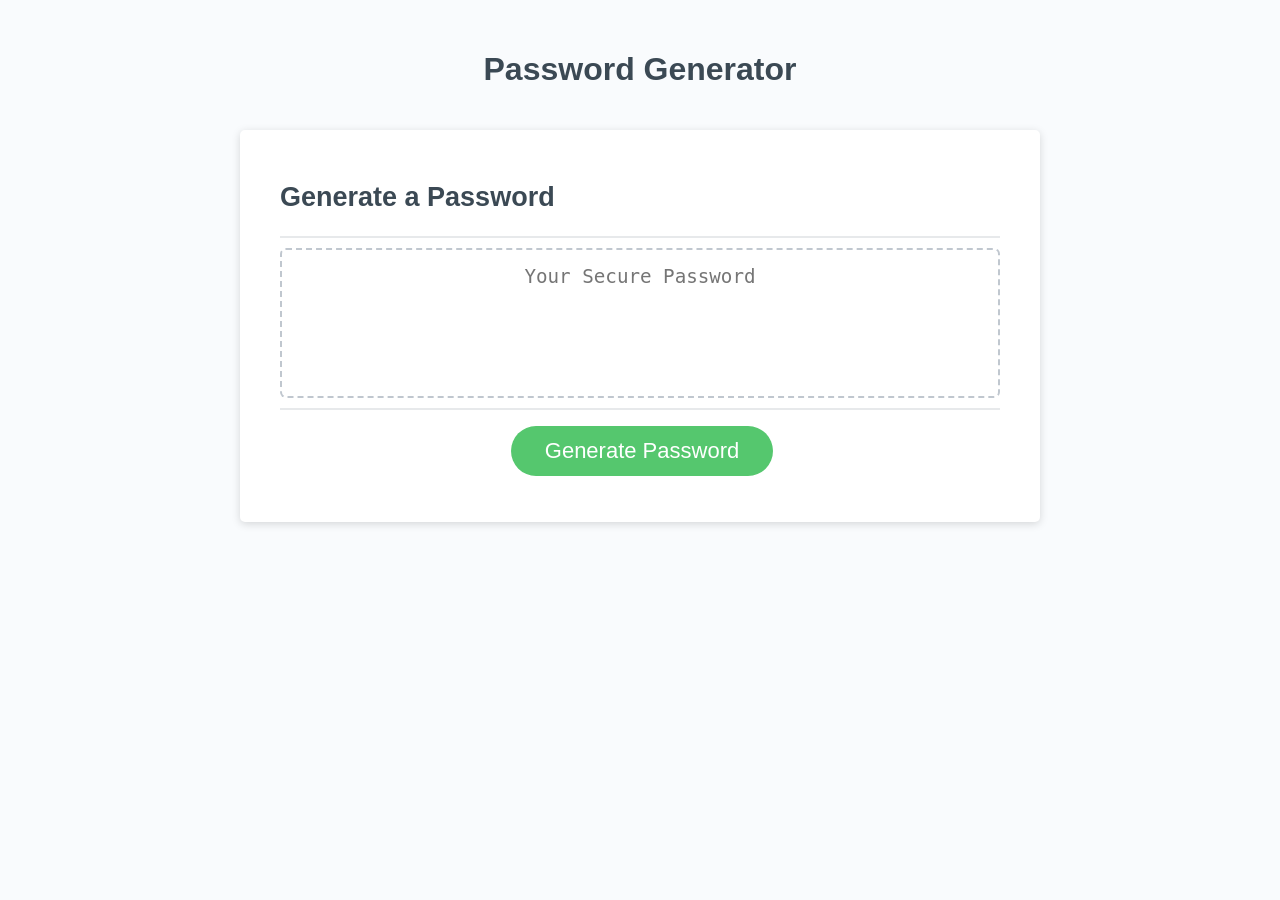
<file: index.html>
<!DOCTYPE html>
<html lang="en">
  <head>
    <meta charset="UTF-8" />
    <meta name="viewport" content="width=device-width, initial-scale=1.0" />
    <meta http-equiv="X-UA-Compatible" content="ie=edge" />
    <title>Password Generator</title>
    <link rel="stylesheet" href="assets/style.css"/>
  </head>

  <body>
    <div class="wrapper">
      <header>
        <h1>Password Generator</h1>
      </header>
      <div class="card">
        <div class="card-header">
          <h2>Generate a Password</h2>
        </div>
        <div class="card-body">
          <textarea
            readonly
            id="password"
            placeholder="Your Secure Password"
            aria-label="Generated Password"
          ></textarea>
        </div>
        <div class="card-footer">
          <button id="generate" class="btn">Generate Password</button>
        </div>
      </div>
    </div>
    <script src="assets/script.js"></script>
  </body>
</html>
</file>
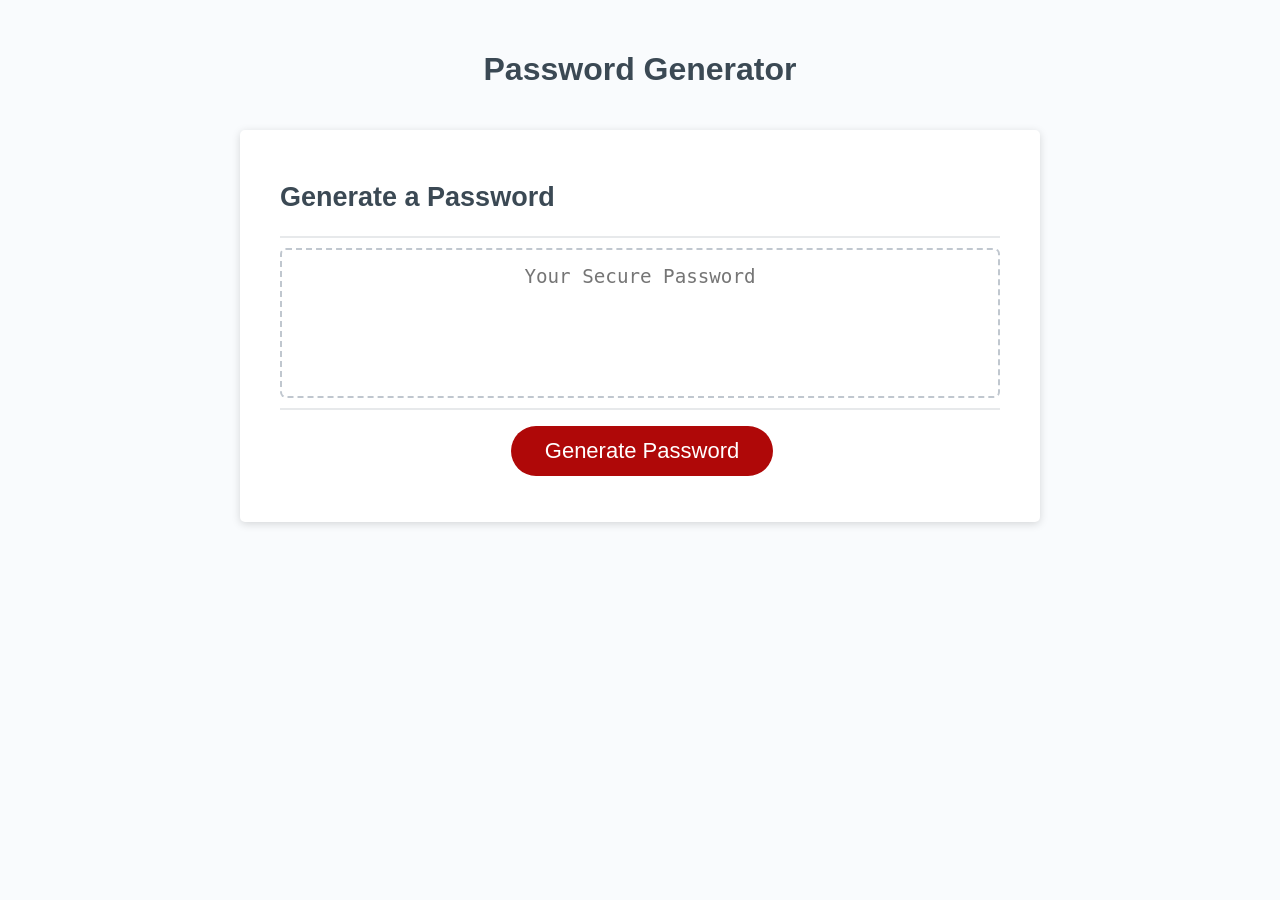
<file: friendly-parakeet-main/Develop/index.html>
<!DOCTYPE html>
<html lang="en">
  <head>
    <meta charset="UTF-8" />
    <meta name="viewport" content="width=device-width, initial-scale=1.0" />
    <meta http-equiv="X-UA-Compatible" content="ie=edge" />
    <title>Password Generator</title>
    <link rel="stylesheet" href="style.css" />
  </head>


  <body>
    <div class="wrapper">
      <header>
        <h1>Password Generator</h1>
      </header>
      <div class="card">
        <div class="card-header">
          <h2>Generate a Password</h2>
        </div>
        <div class="card-body">
          <textarea
            readonly
            id="password"
            placeholder="Your Secure Password"
            aria-label="Generated Password"
          ></textarea>
        </div>
        <div class="card-footer">
          <button id="generate" class="btn">Generate Password</button>
        </div>
      </div>
    </div>
    <script src="script.js"></script>
  </body>
</html>
</file>
<file: assets/style.css>
*,
*::before,
*::after {
  box-sizing: border-box;
}

html,
body,
.wrapper {
  height: 100%;
  margin: 0;
  padding: 0;
}

body {
  font-family: sans-serif;
  background-color: #f9fbfd;
}

.wrapper {
  padding-top: 30px;
  padding-left: 20px;
  padding-right: 20px;
}

header {
  text-align: center;
  padding: 20px;
  padding-top: 0px;
  color: hsl(206, 17%, 28%);
}

.card {
  background-color: hsl(0, 0%, 100%);
  border-radius: 5px;
  border-width: 1px;
  box-shadow: rgba(0, 0, 0, 0.15) 0px 2px 8px 0px;
  color: hsl(206, 17%, 28%);
  font-size: 18px;
  margin: 0 auto;
  max-width: 800px;
  padding: 30px 40px;
}

.card-header::after {
  content: " ";
  display: block;
  width: 100%;
  background: #e7e9eb;
  height: 2px;
}

.card-body {
  min-height: 100px;
}

.card-footer {
  text-align: center;
}

.card-footer::before {
  content: " ";
  display: block;
  width: 100%;
  background: #e7e9eb;
  height: 2px;
}

.card-footer::after {
  content: " ";
  display: block;
  clear: both;
}

.btn {
  border: none;
  background-color: rgb(85, 199, 110);
  border-radius: 25px;
  box-shadow: rgba(0, 0, 0, 0.1) 0px 1px 6px 0px rgba(0, 0, 0, 0.2) 0px 1px 1px
    0px;
  color: hsl(0, 0%, 100%);
  display: inline-block;
  font-size: 22px;
  line-height: 22px;
  margin: 16px 16px 16px 20px;
  padding: 14px 34px;
  text-align: center;
  cursor: pointer;
}

button[disabled] {
  cursor: default;
  background: #c0c7cf;
}

.float-right {
  float: right;
}

#password {
  -webkit-appearance: none;
  -moz-appearance: none;
  appearance: none;
  border: none;
  display: block;
  width: 100%;
  padding-top: 15px;
  padding-left: 15px;
  padding-right: 15px;
  padding-bottom: 85px;
  font-size: 1.2rem;
  text-align: center;
  margin-top: 10px;
  margin-bottom: 10px;
  border: 2px dashed #c0c7cf;
  border-radius: 6px;
  resize: none;
  overflow: hidden;
}

@media (max-width: 690px) {
  .btn {
    font-size: 1rem;
    margin: 16px 0px 0px 0px;
    padding: 10px 15px;
  }

  #password {
    font-size: 1rem;
  }
}

@media (max-width: 500px) {
  .btn {
    font-size: 0.8rem;
  }
}
</file>
<file: friendly-parakeet-main/Develop/style.css>
*,
*::before,
*::after {
  box-sizing: border-box;
}

html,
body,
.wrapper {
  height: 100%;
  margin: 0;
  padding: 0;
}

body {
  font-family: sans-serif;
  background-color: #f9fbfd;
}

.wrapper {
  padding-top: 30px;
  padding-left: 20px;
  padding-right: 20px;
}

header {
  text-align: center;
  padding: 20px;
  padding-top: 0px;
  color: hsl(206, 17%, 28%);
}

.card {
  background-color: hsl(0, 0%, 100%);
  border-radius: 5px;
  border-width: 1px;
  box-shadow: rgba(0, 0, 0, 0.15) 0px 2px 8px 0px;
  color: hsl(206, 17%, 28%);
  font-size: 18px;
  margin: 0 auto;
  max-width: 800px;
  padding: 30px 40px;
}

.card-header::after {
  content: " ";
  display: block;
  width: 100%;
  background: #e7e9eb;
  height: 2px;
}

.card-body {
  min-height: 100px;
}

.card-footer {
  text-align: center;
}

.card-footer::before {
  content: " ";
  display: block;
  width: 100%;
  background: #e7e9eb;
  height: 2px;
}

.card-footer::after {
  content: " ";
  display: block;
  clear: both;
}

.btn {
  border: none;
  background-color: hsl(360, 91%, 36%);
  border-radius: 25px;
  box-shadow: rgba(0, 0, 0, 0.1) 0px 1px 6px 0px rgba(0, 0, 0, 0.2) 0px 1px 1px
    0px;
  color: hsl(0, 0%, 100%);
  display: inline-block;
  font-size: 22px;
  line-height: 22px;
  margin: 16px 16px 16px 20px;
  padding: 14px 34px;
  text-align: center;
  cursor: pointer;
}

button[disabled] {
  cursor: default;
  background: #c0c7cf;
}

.float-right {
  float: right;
}

#password {
  -webkit-appearance: none;
  -moz-appearance: none;
  appearance: none;
  border: none;
  display: block;
  width: 100%;
  padding-top: 15px;
  padding-left: 15px;
  padding-right: 15px;
  padding-bottom: 85px;
  font-size: 1.2rem;
  text-align: center;
  margin-top: 10px;
  margin-bottom: 10px;
  border: 2px dashed #c0c7cf;
  border-radius: 6px;
  resize: none;
  overflow: hidden;
}

@media (max-width: 690px) {
  .btn {
    font-size: 1rem;
    margin: 16px 0px 0px 0px;
    padding: 10px 15px;
  }

  #password {
    font-size: 1rem;
  }
}

@media (max-width: 500px) {
  .btn {
    font-size: 0.8rem;
  }
}
</file>
